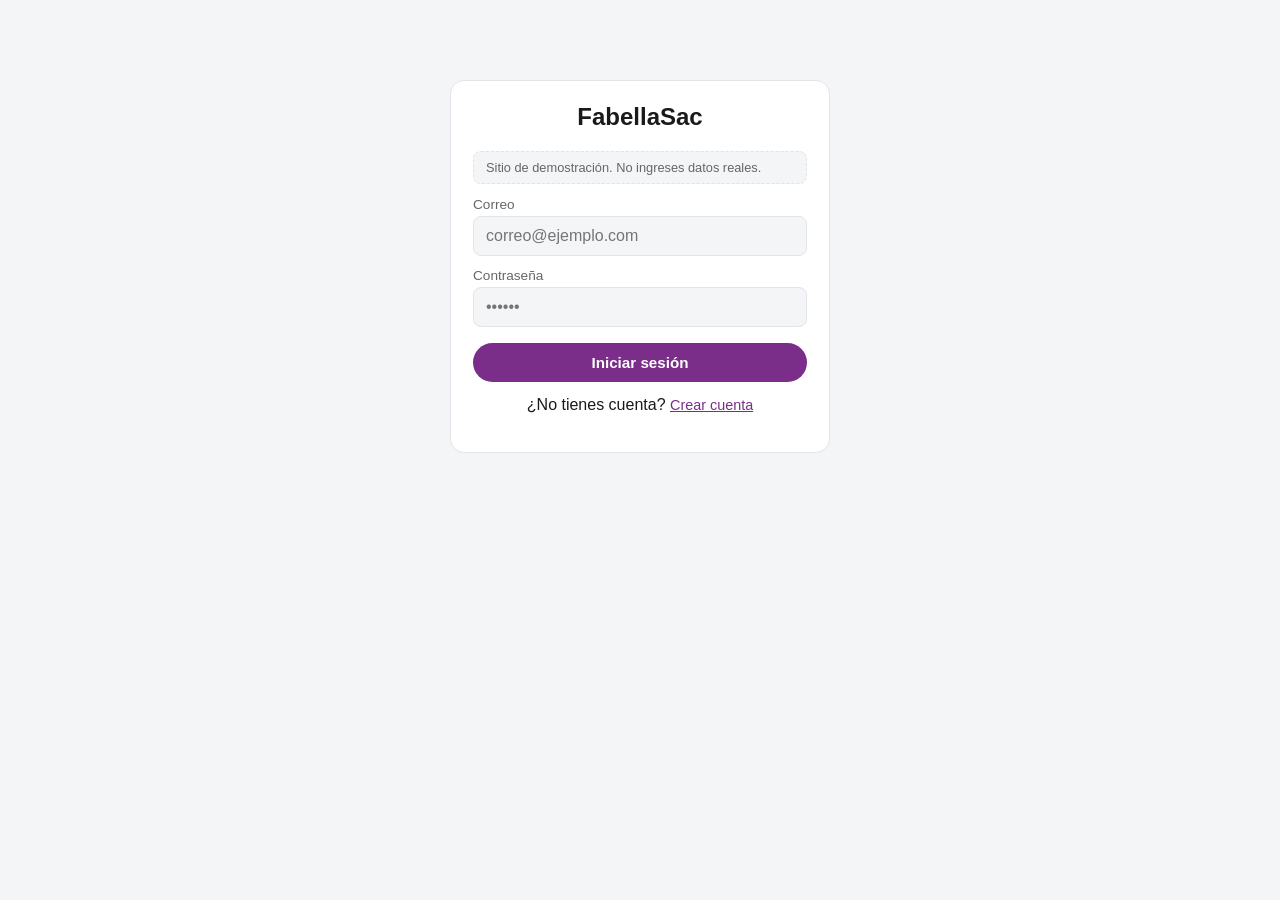
<file: index.html>
<!DOCTYPE html>
<html lang="es">
<head>
<meta charset="UTF-8">
<meta name="viewport" content="width=device-width, initial-scale=1, viewport-fit=cover">
<title>FabellaSac</title>
<link rel="stylesheet" href="style.css">
</head>
<body>

<header class="hidden" id="appHeader">
  <div class="topbar">
    <div class="logo" onclick="go('compras')">FabellaSac</div>
    <div class="navwrap">
      <button class="navbtn" onclick="document.getElementById('menu').classList.toggle('open')">☰ Menú</button>
      <div class="menu" id="menu">
        <button onclick="go('cuenta')">👤 Mi cuenta</button>
        <button onclick="go('compras')">🛍️ Mis compras</button>
        <button onclick="go('reportes')">📋 Mis reportes</button>
        <button onclick="logout()">🚪 Cerrar sesión</button>
      </div>
    </div>
  </div>
</header>

<main>

<!-- LOGIN -->
<section id="view-login" class="card" style="max-width:380px;margin:60px auto">
  <h2 style="text-align:center">FabellaSac</h2>
  <p class="notice">Sitio de demostración. No ingreses datos reales.</p>
  <label>Correo</label><input id="loginEmail" type="text" placeholder="correo@ejemplo.com">
  <label>Contraseña</label><input id="loginPass" type="password" placeholder="••••••">
  <button class="btn block" style="margin-top:16px" onclick="doLogin()">Iniciar sesión</button>
  <p style="text-align:center;margin-top:14px">¿No tienes cuenta? <span class="link" onclick="go('registro')">Crear cuenta</span></p>
</section>

<!-- REGISTRO -->
<section id="view-registro" class="card hidden" style="max-width:480px;margin:40px auto">
  <h2>Crear cuenta</h2>
  <h3 style="margin-bottom:0">Datos básicos</h3>
  <div class="row">
    <div><label>Nombres</label><input id="regNombres"></div>
    <div><label>Apellidos</label><input id="regApellidos"></div>
  </div>
  <div class="row">
    <div><label>DNI</label><input id="regDni"></div>
    <div><label>Celular</label><input id="regCel"></div>
  </div>
  <label>Correo</label><input id="regEmail">
  <label>Contraseña</label><input id="regPass" type="password">
  <h3>Método de pago (opcional)</h3>
  <p class="notice">Entorno de prueba: ingresa cualquier dato, no se procesa ningún cobro real.</p>
  <div class="row">
    <div><label>Tipo</label><select id="payTipo"><option>Tarjeta de débito</option><option>Tarjeta de crédito</option></select></div>
    <div><label>Banco</label><input id="payBanco" placeholder="Cualquier banco"></div>
  </div>
  <label>Número de tarjeta</label><input id="payNum" placeholder="0000 0000 0000 0000" maxlength="19">
  <div class="row">
    <div><label>Vencimiento (MM/AA)</label><input id="payVenc" placeholder="MM/AA" maxlength="5"></div>
    <div><label>CVV</label><input id="payCvv" placeholder="123" maxlength="4"></div>
  </div>
  <button class="btn block" style="margin-top:16px" onclick="doRegister()">Crear cuenta</button>
  <p style="text-align:center;margin-top:14px"><span class="link" onclick="go('login')">Ya tengo cuenta</span></p>
</section>

<!-- MIS COMPRAS -->
<section id="view-compras" class="card hidden">
  <h2>Mis compras</h2>
  <p class="notice">Agrega productos a tu gusto (catálogo de ejemplo).</p>
  <div class="grid-products" id="catalogo"></div>
  <h3>Mi carrito / compras agregadas</h3>
  <div id="carrito"><p class="notice">Aún no agregaste nada.</p></div>
</section>

<!-- MI CUENTA -->
<section id="view-cuenta" class="card hidden">
  <h2>Mi cuenta</h2>
  <h3 style="margin-bottom:0">Datos básicos</h3>
  <div class="row">
    <div><label>Nombres</label><input id="ctNombres"></div>
    <div><label>Apellidos</label><input id="ctApellidos"></div>
  </div>
  <div class="row">
    <div><label>DNI</label><input id="ctDni"></div>
    <div><label>Celular</label><input id="ctCel"></div>
  </div>
  <label>Correo</label><input id="ctEmail">
  <h3>Método de pago</h3>
  <p class="notice">Entorno de prueba: puedes registrar o actualizar cualquier dato de tarjeta, no se procesa ningún cobro real.</p>
  <div class="row">
    <div><label>Tipo</label><select id="ctPayTipo"><option>Tarjeta de débito</option><option>Tarjeta de crédito</option></select></div>
    <div><label>Banco</label><input id="ctPayBanco" placeholder="Cualquier banco"></div>
  </div>
  <label>Número de tarjeta</label><input id="ctPayNum" placeholder="0000 0000 0000 0000" maxlength="19">
  <div class="row">
    <div><label>Vencimiento (MM/AA)</label><input id="ctPayVenc" placeholder="MM/AA" maxlength="5"></div>
    <div><label>CVV</label><input id="ctPayCvv" placeholder="123" maxlength="4"></div>
  </div>
  <button class="btn block" style="margin-top:16px" onclick="guardarCuenta()">Guardar cambios</button>
  <p id="ctMsg" class="notice hidden">Datos actualizados correctamente.</p>
</section>

<!-- MIS REPORTES HUB -->
<section id="view-reportes" class="card hidden">
  <h2>Mis reportes</h2>
  <div class="row">
    <button class="btn" onclick="go('nuevoReporte')">➕ Nuevo reporte</button>
    <button class="btn secondary" onclick="go('seguimiento')">🔍 Seguimiento de reportes</button>
    <button class="btn secondary" onclick="go('notificaciones')">🔔 Notificaciones</button>
  </div>
</section>

<!-- NUEVO REPORTE -->
<section id="view-nuevoReporte" class="card hidden">
  <h2>Nuevo reporte</h2>
  <label>Tipo de reclamo</label>
  <div class="radiogroup" id="tiposReclamo"></div>
  <label>Descripción</label>
  <textarea id="repDesc" placeholder="Describe tu caso con el mayor detalle posible..."></textarea>
  <label>Adjuntos (fotos, videos o documentos)</label>
  <input type="file" id="repAdj" multiple>
  <button class="btn block" style="margin-top:16px" onclick="enviarReporte()">Enviar reporte</button>
  <p><span class="link" onclick="go('reportes')">← Volver</span></p>
</section>

<!-- SEGUIMIENTO -->
<section id="view-seguimiento" class="card hidden">
  <h2>Seguimiento de reportes</h2>
  <div id="listaSeguimiento"></div>
  <p><span class="link" onclick="go('reportes')">← Volver</span></p>
</section>

<!-- NOTIFICACIONES -->
<section id="view-notificaciones" class="card hidden">
  <h2>Notificaciones</h2>
  <div id="listaNotif"></div>
  <p><span class="link" onclick="go('reportes')">← Volver</span></p>
</section>

</main>

<div class="overlay" id="ticketOverlay">
  <div class="modal">
    <h3>✅ Su reporte ha sido enviado</h3>
    <p>Su número de ticket es:</p>
    <p class="ticket" id="ticketNum" style="font-size:1.4em"></p>
    <button class="btn" onclick="closeOverlay()">Entendido</button>
  </div>
</div>

<script src="script.js"></script>
</body>
</html>
</file>
<file: style.css>
:root{
  --bg:#f4f5f7;--surface:#fff;--text:#1a1a1a;--muted:#666;--border:#e1e3e8;
  --brand:#7a2e8a;--brand-dark:#5c1f69;--accent:#f2994a;--ok:#2e9e5b;--danger:#d93838;
  color-scheme: light dark;
}
@media (prefers-color-scheme: dark){
  :root:not([data-theme="light"]){--bg:#15151a;--surface:#1f1f26;--text:#eee;--muted:#aaa;--border:#333;}
}
:root[data-theme="dark"]{--bg:#15151a;--surface:#1f1f26;--text:#eee;--muted:#aaa;--border:#333;}
*{box-sizing:border-box;}
html,body{height:100%;}
body{margin:0;background:var(--bg);color:var(--text);font-family:-apple-system,Segoe UI,Roboto,sans-serif;
  padding-top:env(safe-area-inset-top,0);padding-bottom:env(safe-area-inset-bottom,0);}
header{position:sticky;top:0;background:var(--brand);color:#fff;z-index:20;padding:env(safe-area-inset-top,0) 0 0}
.topbar{display:flex;align-items:center;justify-content:space-between;padding:12px 16px;max-width:1100px;margin:0 auto;}
.logo{font-weight:800;font-size:1.3em;letter-spacing:.5px;cursor:pointer}
.navwrap{position:relative}
.navbtn{background:rgba(255,255,255,.15);border:none;color:#fff;padding:8px 14px;border-radius:20px;cursor:pointer;font-size:.95em;display:flex;gap:6px;align-items:center}
.menu{position:absolute;right:0;top:110%;background:var(--surface);color:var(--text);border:1px solid var(--border);border-radius:10px;box-shadow:0 8px 24px rgba(0,0,0,.2);min-width:190px;display:none;overflow:hidden;z-index:30}
.menu.open{display:block}
.menu button{width:100%;text-align:left;background:none;border:none;padding:12px 16px;cursor:pointer;color:var(--text);font-size:.95em;border-bottom:1px solid var(--border)}
.menu button:last-child{border-bottom:none}
.menu button:hover{background:var(--bg)}
main{max-width:1100px;margin:0 auto;padding:20px 16px 60px}
.card{background:var(--surface);border:1px solid var(--border);border-radius:14px;padding:22px;margin-bottom:16px}
h2{margin-top:0}
label{display:block;font-size:.85em;color:var(--muted);margin:12px 0 4px}
input,select,textarea{width:100%;padding:10px 12px;border-radius:8px;border:1px solid var(--border);background:var(--bg);color:var(--text);font-size:1em}
textarea{min-height:120px;resize:vertical}
.btn{background:var(--brand);color:#fff;border:none;padding:11px 20px;border-radius:24px;cursor:pointer;font-weight:600;font-size:.95em}
.btn:hover{background:var(--brand-dark)}
.btn.secondary{background:var(--bg);color:var(--text);border:1px solid var(--border)}
.btn.block{width:100%}
.row{display:flex;gap:16px;flex-wrap:wrap}
.row > *{flex:1;min-width:200px}
.hidden{display:none !important}
.radiogroup label{display:flex;gap:8px;align-items:center;font-weight:500;color:var(--text);background:var(--bg);border:1px solid var(--border);padding:10px 12px;border-radius:8px;margin-bottom:8px;cursor:pointer}
.radiogroup input{width:auto}
.grid-products{display:grid;grid-template-columns:repeat(auto-fill,minmax(150px,1fr));gap:14px}
.product{background:var(--bg);border:1px solid var(--border);border-radius:10px;padding:12px;text-align:center}
.product .ph{font-size:2.2em}
.badge{display:inline-block;padding:3px 10px;border-radius:20px;font-size:.78em;font-weight:600}
.badge.ok{background:#e4f7eb;color:var(--ok)}
.badge.wait{background:#fdf0e2;color:var(--accent)}
.ticket{font-family:monospace;font-weight:700}
.overlay{position:fixed;inset:0;background:rgba(0,0,0,.5);display:none;align-items:center;justify-content:center;z-index:50;padding:16px}
.overlay.open{display:flex}
.modal{background:var(--surface);border-radius:14px;padding:28px;max-width:380px;text-align:center}
.steps li{margin-bottom:10px;font-size:.92em}
.notice{font-size:.8em;color:var(--muted);background:var(--bg);border:1px dashed var(--border);padding:8px 12px;border-radius:8px;margin-top:10px}
.link{color:var(--brand);cursor:pointer;text-decoration:underline;font-size:.9em}
</file>
